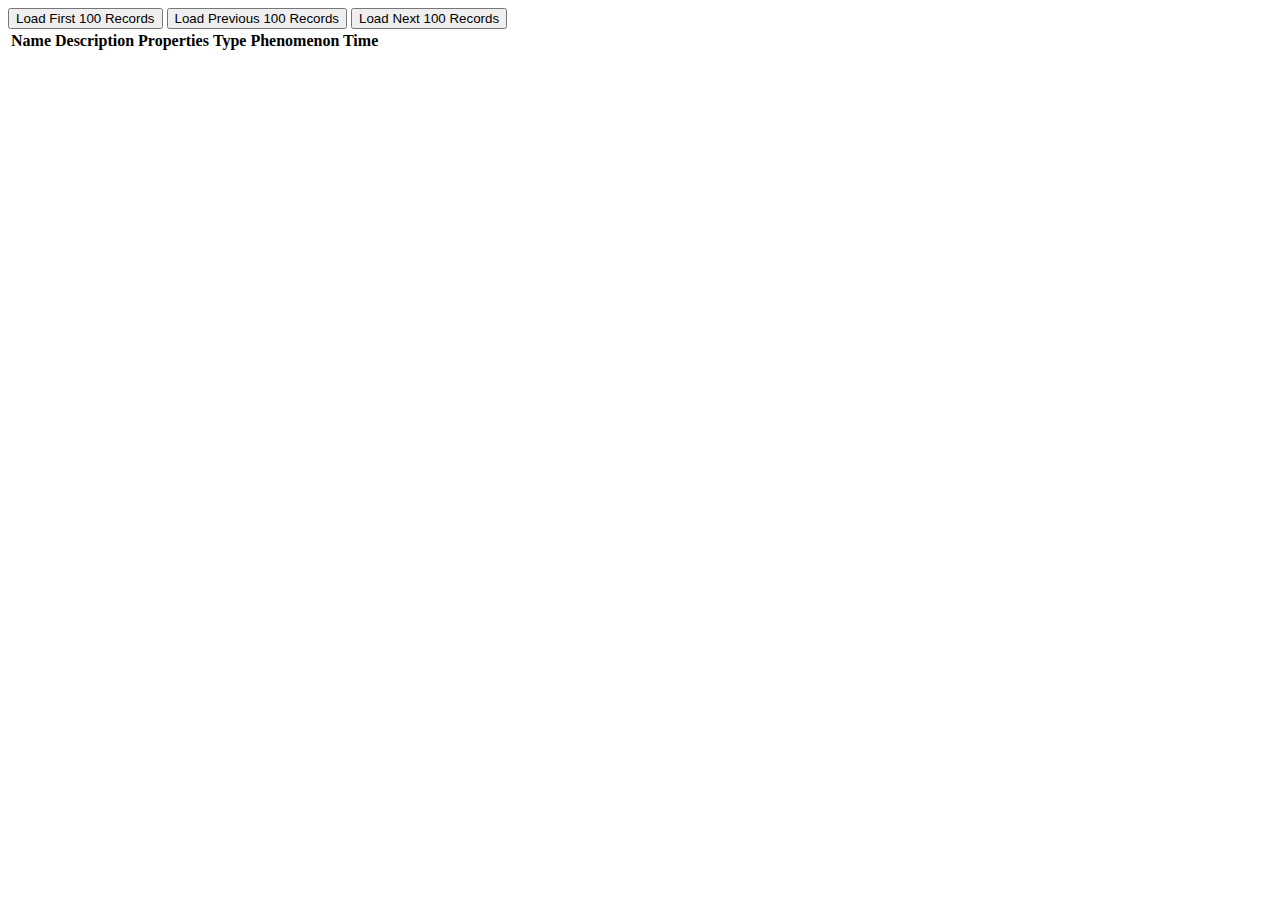
<file: index.html>
<!DOCTYPE html>
<html lang="en">
    <head>
        <meta charset="UTF-8">
        <meta http-equiv="X-UA-Compatible" content="IE=edge">
        <meta name="viewport" content="width=device-width, initial-scale=1.0">
        <link
            href="https://cdn.jsdelivr.net/npm/bootstrap@5.3.0-alpha1/dist/css/bootstrap.min.css"
            rel="stylesheet"
            integrity="sha384-GLhlTQ8iRABdZLl6O3oVMWSktQOp6b7In1Zl3/Jr59b6EGGoI1aFkw7cmDA6j6gD"
            crossorigin="anonymous">
        <title>API Integration</title>
    </head>
    <body>
        <div class="container-fluid">
            <div class="m-auto d-flex justify-content-center mt-5">
                
                <button onclick="get_data('first')" id="load-btn" class="btn   btn-success m-2 ">Load First 100 Records</button>
                <button onclick="get_data('prev')" id="prev-btn"  class="btn   btn-info m-2">Load Previous 100 Records</button>
                <button onclick="get_data('next')" id="next-btn"  class="btn   btn-danger m-2">Load Next 100 Records</button>
            </div>
            <table class="table table-striped">
                <thead>
                    <th class="text-center">Name</th>
                    <th class="text-center">Description</th>
                    <th class="text-center">Properties</th>
                    <th class="text-center">Type</th>
                    <th class="text-center">Phenomenon Time</th>
                </thead>
                <tbody id="tbody">

                </tbody>
            </table>
            <script
                src="https://cdn.jsdelivr.net/npm/bootstrap@5.3.0-alpha1/dist/js/bootstrap.bundle.min.js"
                integrity="sha384-w76AqPfDkMBDXo30jS1Sgez6pr3x5MlQ1ZAGC+nuZB+EYdgRZgiwxhTBTkF7CXvN"
                crossorigin="anonymous"></script>
            <script src="./main.js"></script>
        </div>

    </body>
</html>
</file>
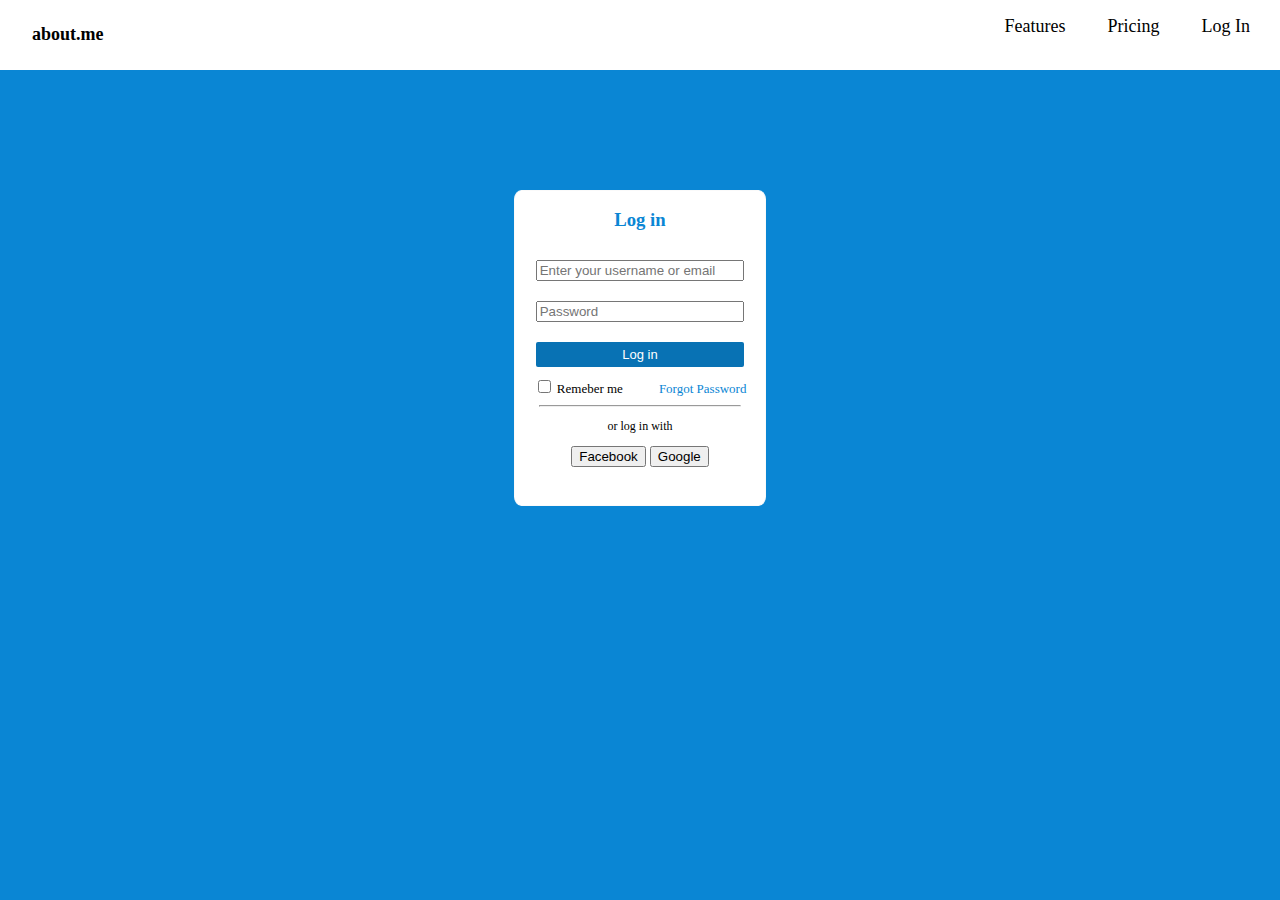
<file: login.html>
<!DOCTYPE html>
<html lang="en">
    <head>
        <meta charset="UTF-8">
        <meta http-equiv="X-UA-Compatible" content="IE=edge">
        <meta name="viewport" content="width=device-width, initial-scale=1.0">
        <title>login</title>
        <style>
        .container{
            margin-top: 15%;
            margin-left: 40%;
            margin-right: 40%;
            border: 1px solid rgb(250, 250, 250);
            text-align: center;
            padding-bottom: 3%;
            border-radius: 3%;
            background-color: white;
            color: #0a86d4;;
        }
     body{
        background-color: #0a86d4;;
     }
     .headeru {
    overflow: hidden;
    background-color: #ffffff;
    padding-left: 20px;
    position: fixed;
    left: 0%;
    right: 0%;
    z-index: 9999px;
}
.headeru li {
    float: left;
    color: black;
    text-align: center;
    padding-left: 12px;
    padding-right: 30px;
    text-decoration: none;
    font-size: 18px;
    line-height: 25px;
    border-radius: 4px;
}
.headeru li a{
    color: #000000;
    text-decoration: none;
}
.headeru li.logou {
    font-size: 18px;
    font-weight: bold;
}
.headeru .menuu{
    float: right;
}
.headeru li a:active {
    background-color: #ffffff;
    color: black;
    border: 2px solid #0a86d4;;
    font-size: 18px;
    font-weight: bold;
}
.headeru{
    margin-top: -15%;
}
.pas{
margin: 10px;
width: 80%;
}
.but{
    margin: 10px;
    width: 83%; 
    background-color: #0872b4;
    border-radius: 2px;
    border-style: none;
    font-size: small;
    padding: 2%;
    color: white;
}
.chek{
    color: black;
    font-size: small;

}
.paas{
    font-size: small;
    padding-left: 32px;
}
.logwith{
    color: #000000;
    text-align: center;
    font-size: 12px;
}
    </style>
    </head>
    <body>
        <header class="headeru">
            <li class="logou" type="none"><h4> <a href="about.me.html">about.me</a>
                </h4></li>
            <div class="menuu">
                <ul class="navlinku" type="none">
                    <li class="listu"> <a href="features.html"> Features</a></li>
                    <li class="listu"> <a href="pricing.html">Pricing</a> </li>
                    <li class="listu"> <a href="login.html">Log In</a> </li>
                </ul>
            </div>
        </header>
        <section class="umr">
            <div class="container">
                <h3>Log in</h3>
                <input class="pas" type="text" placeholder="Enter your username or email"><br>
                <input class="pas" type="password" placeholder="Password"> <br>
                <button class="but" type="button">Log in</button><br>
                <label class="chek" for=""> <input type="checkbox"> Remeber me</label>
                <label class="paas" for="">Forgot Password</label> <br>
                <hr style="width: 80%;">
                <p class="logwith">or log in with</p>
                <button class="button">Facebook</button>
                <button class="button">Google</button>
            </div>
        </section>
    </body>
</html>
</file>
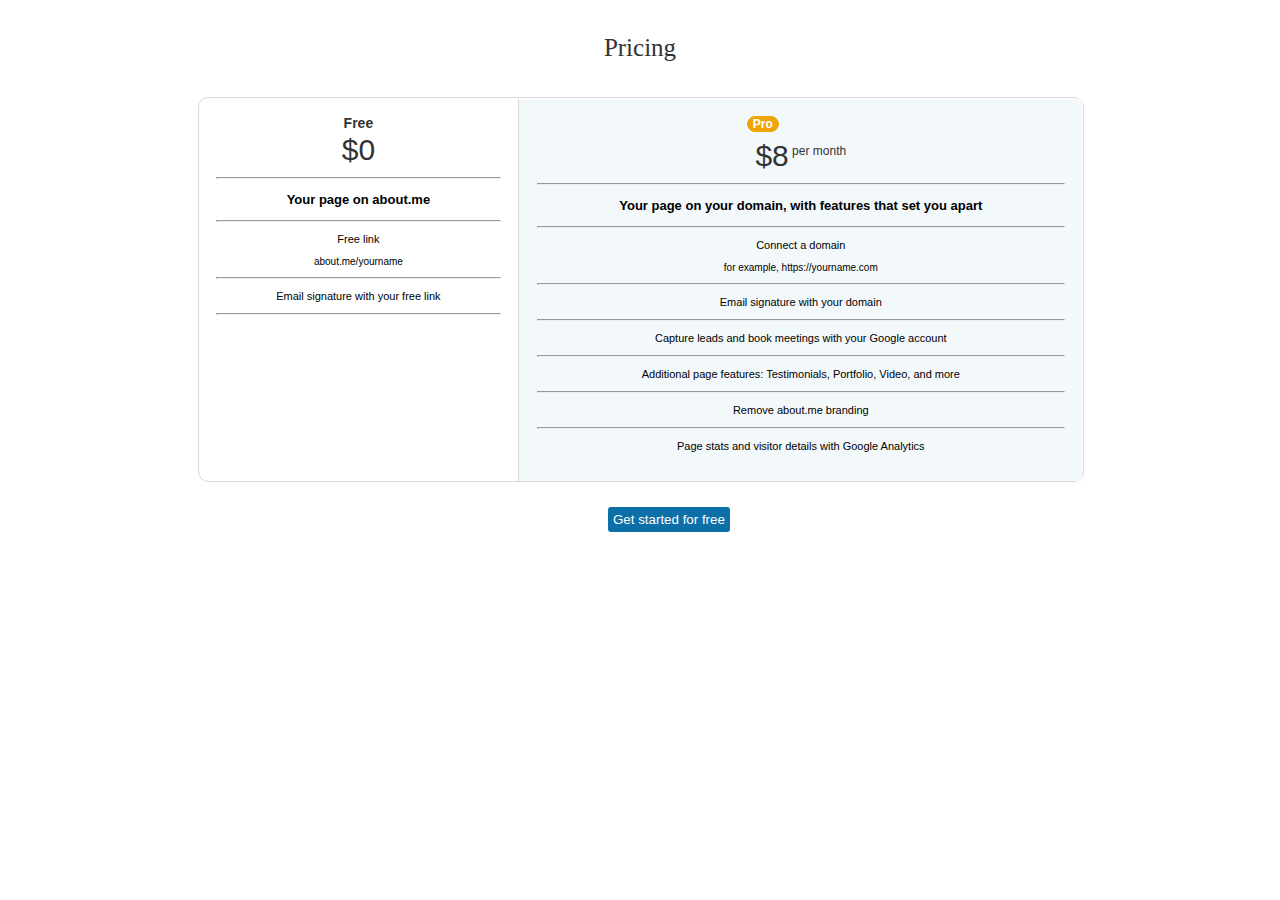
<file: pricing.html>
<!DOCTYPE html>
<html lang="en">
    <head>
        <meta charset="UTF-8">
        <meta http-equiv="X-UA-Compatible" content="IE=edge">
        <meta name="viewport" content="width=device-width, initial-scale=1.0">
        <title>Pricing</title>
        <style>
        .main{
            display: inline-flex;
            margin-left: 15%;
            text-align: center;
            width: 70%;
            border: 1px solid #d9d9d9;
            border-radius: 10px;
        }
        .main .tab{
            width: 35%;
            padding: 2%;
            font-family: sans-serif;
        }
        .main .tab2{
            background-color: #f3f8fb;
            width: 65%;
            padding: 2%;
            margin-right: 1px;
            margin-top: 1px;
            border-left: 1px solid #d9d9d9;
            font-family: sans-serif;
        }
        .prive-heading{
            font-size: 25px;
            line-height: 46.8px;
            font-weight: 100;
            text-align: center;
            color: #333333;
        }
        .list-title{
            font-size: 14px;
            font-weight: 700;
            color: #333333;
        }
        .list-title1{
            font-size: 12px;
            font-weight: 700;
            color: #ffffff;
            border: 1px solid #efa506;
            border-radius: 24px;
            width: 30px;
            text-align: center;
            margin-left: 210px;
            background-color: #efa506;
        }
        .list-price{
            font-size: 30px;
            line-height: 38px;
            color: #333333;
        }
        .per-month{
            font-size: 12px;
            color: #333333;
        }
        .fe{
            font-size: 13px;
            font-weight: 600;
        }
        .de-fe{
            font-size: 10px;
        }
        .de{
            font-size: 11px;
        }
        .buton-btn{
            background-color: #0d6fa8;
            border: 0px solid #08659e;
            border-radius: 3px;
            padding: 5px;
            margin-top: 25px;
            margin-left: 600px;
        }
        .buton-btn a{
            color: #ffffff;
            text-decoration: none;
        }
        .buton :hover{
            background-color: #074f79;
        }
    </style>
    </head>
    </style>
    <body>
        <div class="prive-heading">
            <p class="heding">Pricing</p>
        </div>
        <div class="main">
            <div class="tab">
                <div class="price-list">
                    <div class="list-title">Free</div>
                    <div class="list-price">$0</div>
                </div>
                <hr>
                <div class="fe">
                    <p>Your page on about.me</p> 
                </div>
                <hr> 
                <div class="de">
                    <p>Free link</p>
                    <div class="de-fe">
                       <p>about.me/yourname</p>
                    </div>
                </div>
                <hr>
                <div class="de">
                    <p>Email signature with your free link</p>
                </div>
                <hr>
            </div>
            <div class="tab2">
                <div class="price-list">
                    <div class="list-title1">Pro</div>
                    <div class="list-price">$8<sup class="per-month">  per month</sup></div>
                </div>
                <hr>
                <div class="fe">
                    <p>Your page on your domain, with features that set you apart</p>
                </div>
                <hr>
                <div class="de">
                    <p>Connect a domain</p>
                    <div class="de-fe">
                        <p>for example, https://yourname.com</p>
                    </div>
                </div>
                <hr>
                <div class="de">
                    <p>Email signature with your domain</p>
                </div>
                <hr>
                <div class="de">
                    <p>Capture leads and book meetings with your Google account</p>
                </div>
                <hr>
                <div class="de">
                     <p>Additional page features: Testimonials, Portfolio, Video, and more</p>
                </div>
                <hr>
                <div class="de">
                    <p>Remove about.me branding</p>
                </div>
                <hr>
                <div class="de">
                    <p>Page stats and visitor details with Google Analytics</p>
                </div>
            </div>
        </div>
        <div class="buton">
            <button class="buton-btn"> <a href="about.me.html"> Get started for free</a></button>
        </div>

    </body>
</html>
<div>
    <div>

    </div>
    <div>

    </div>
</div>
</file>
